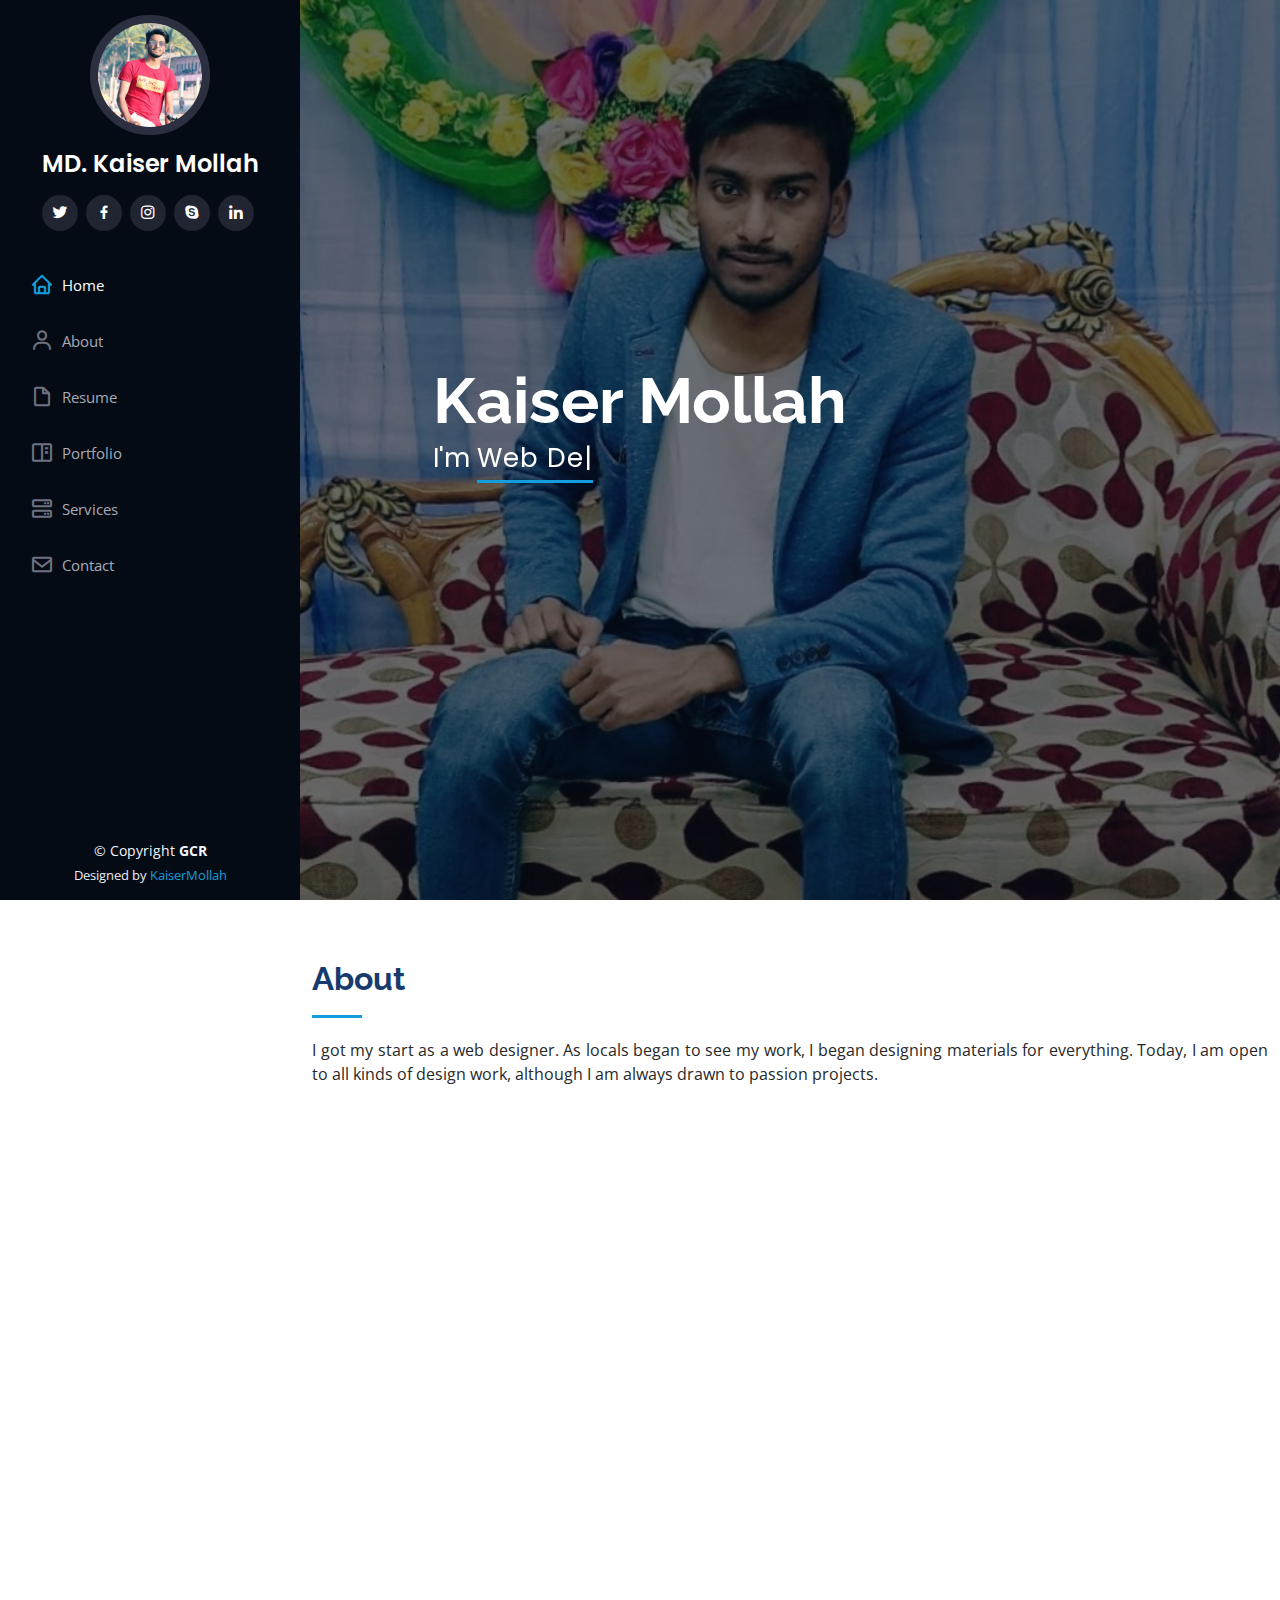
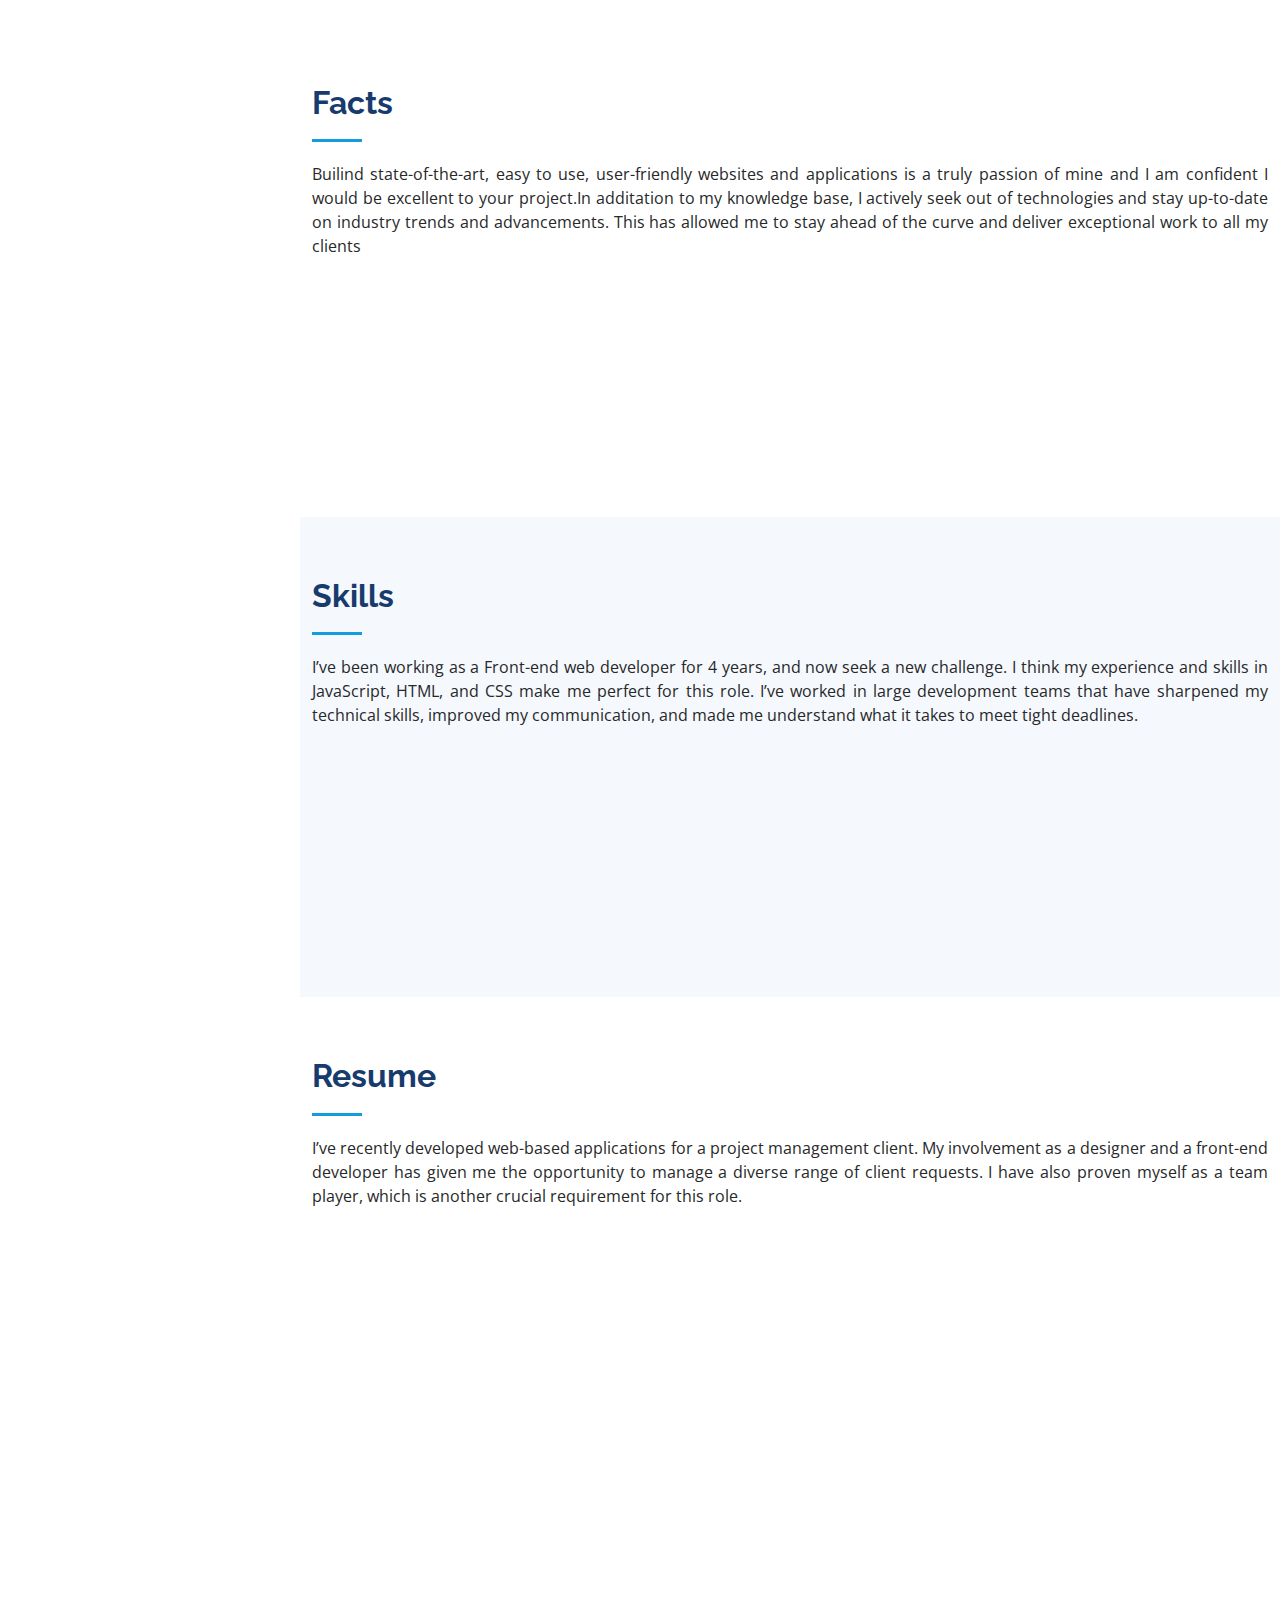
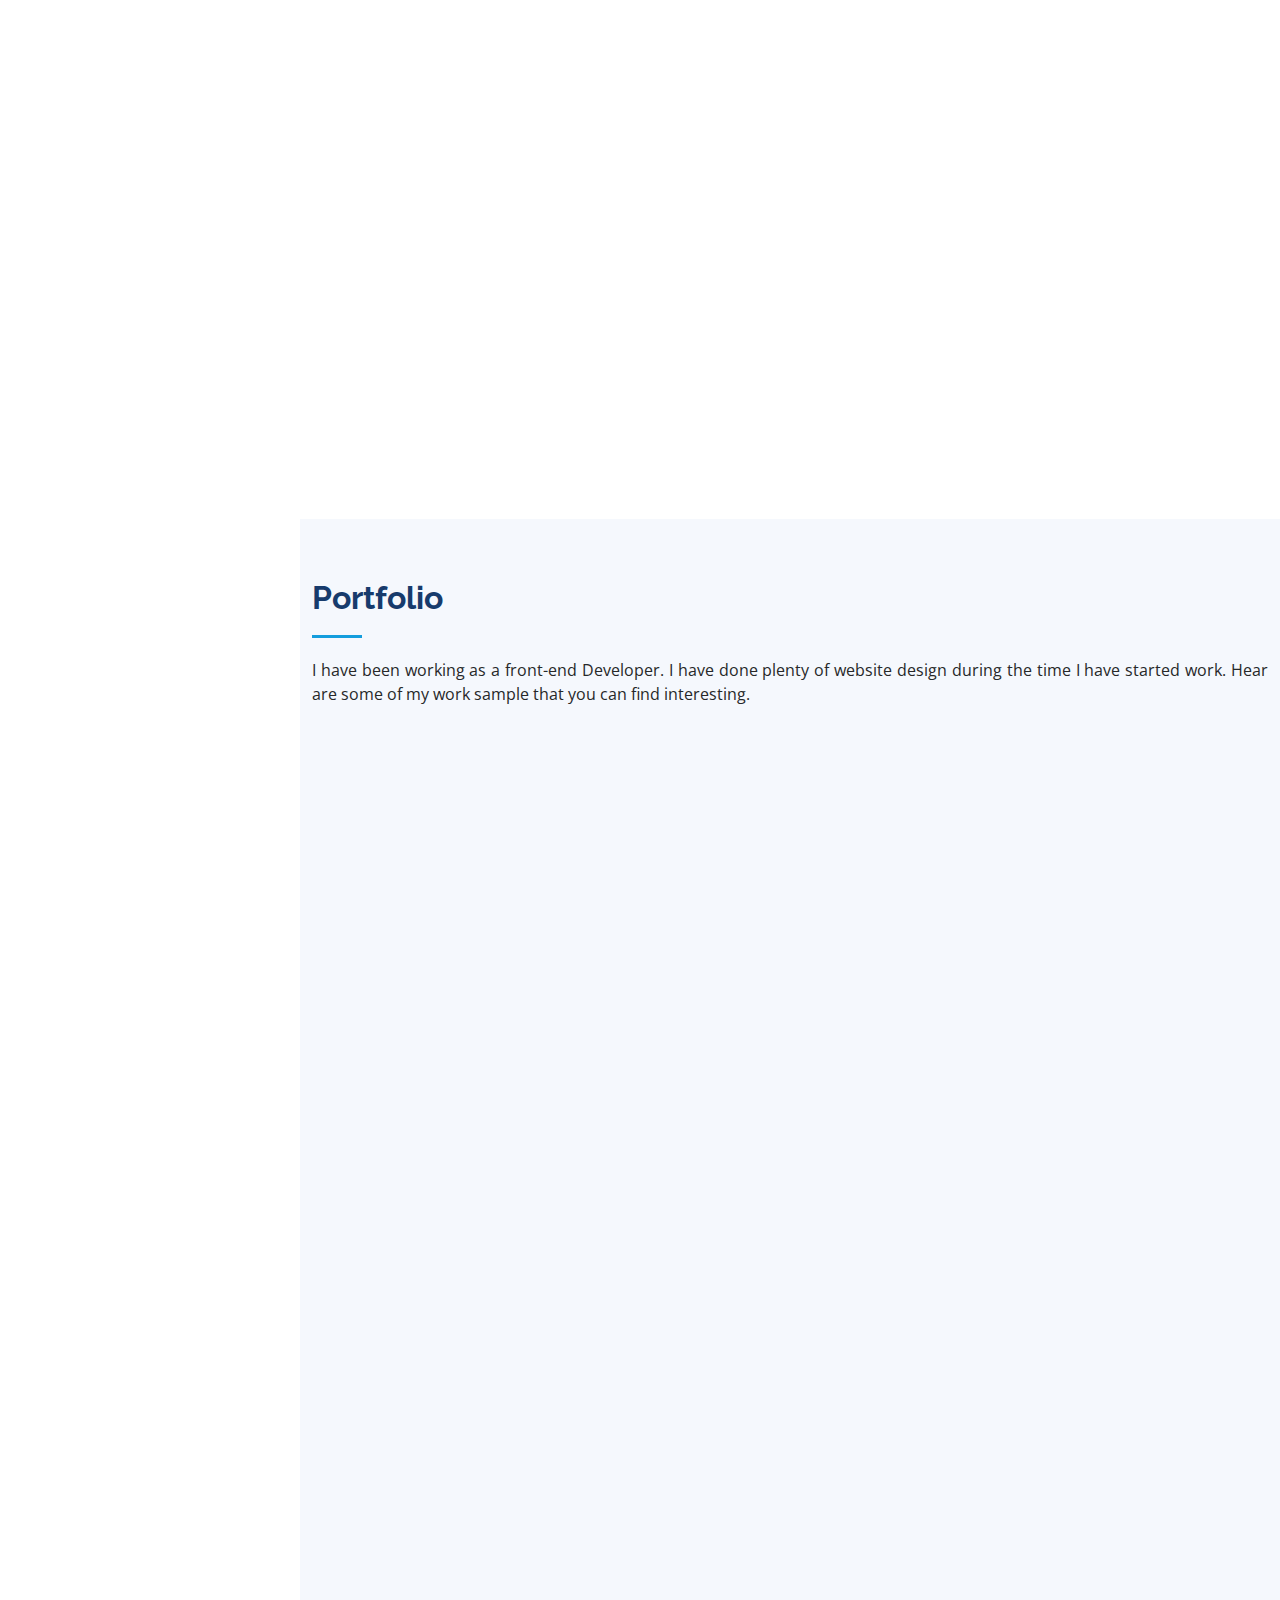
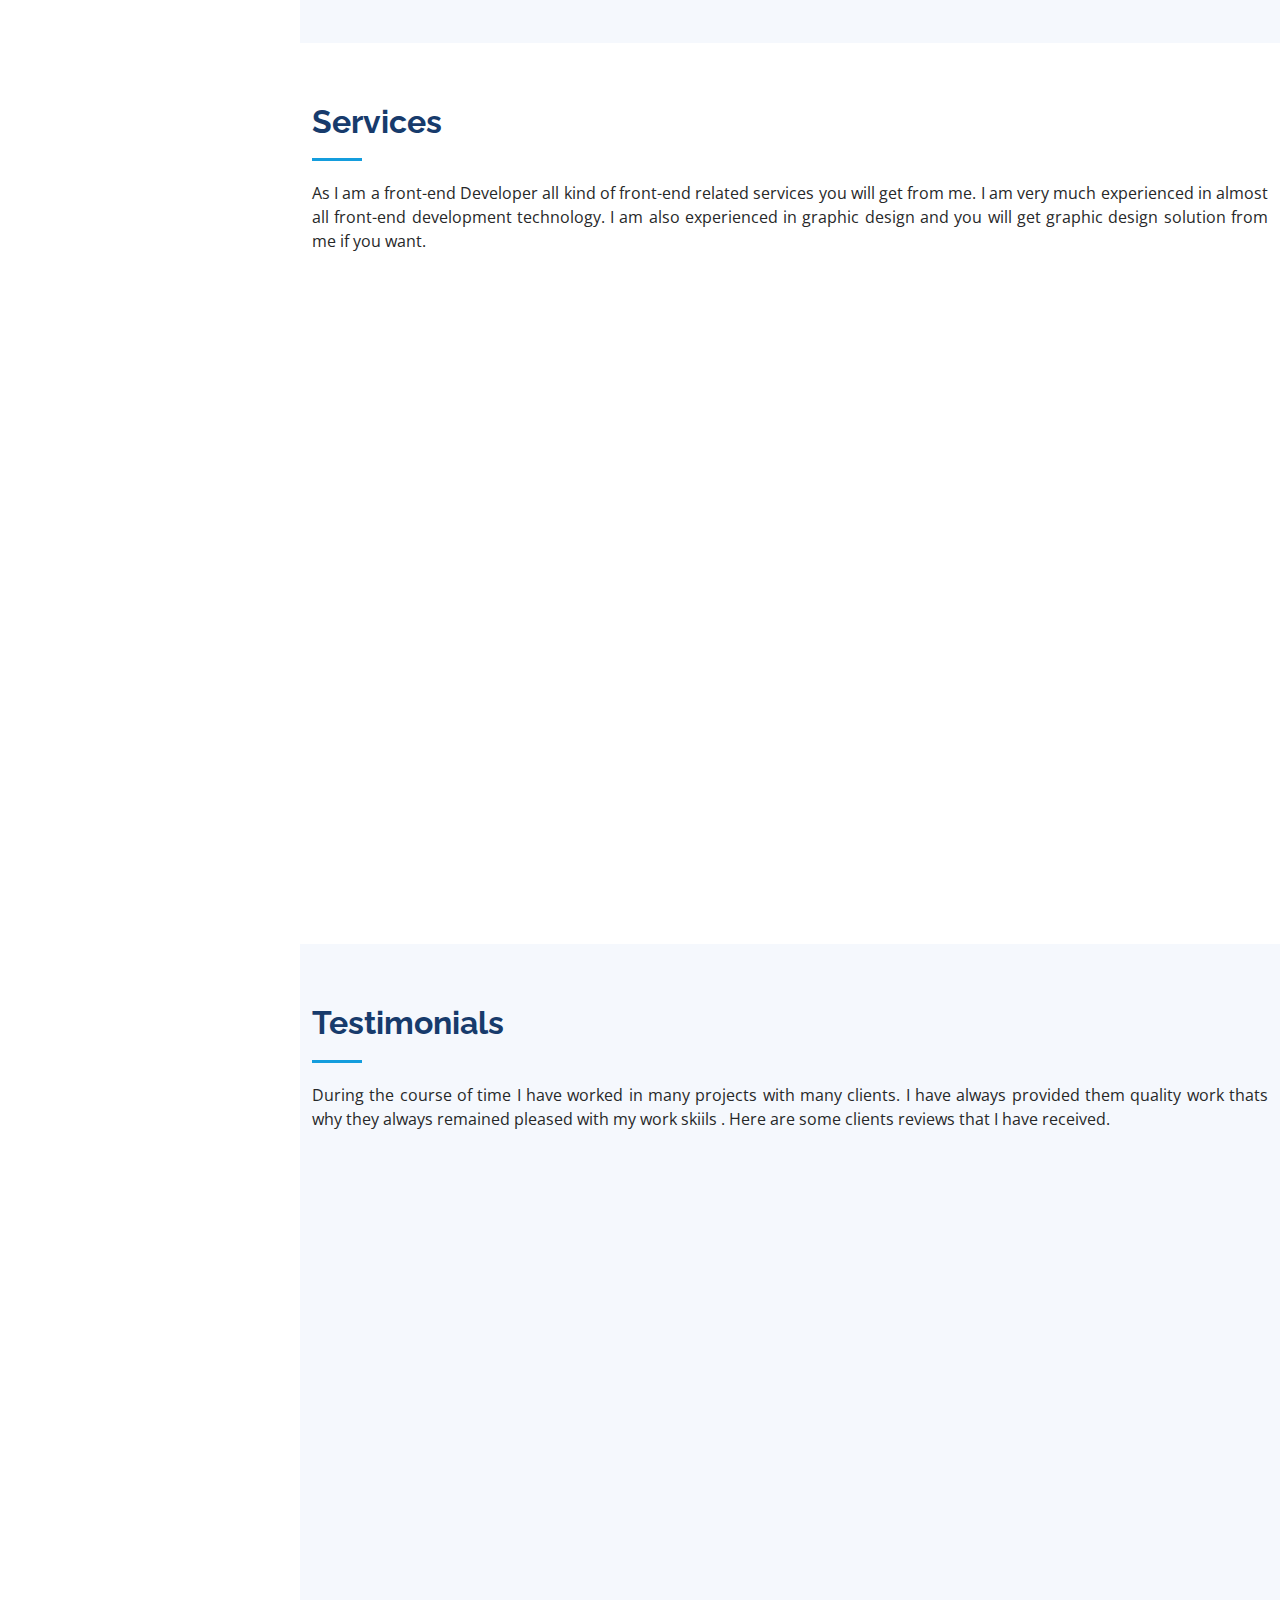
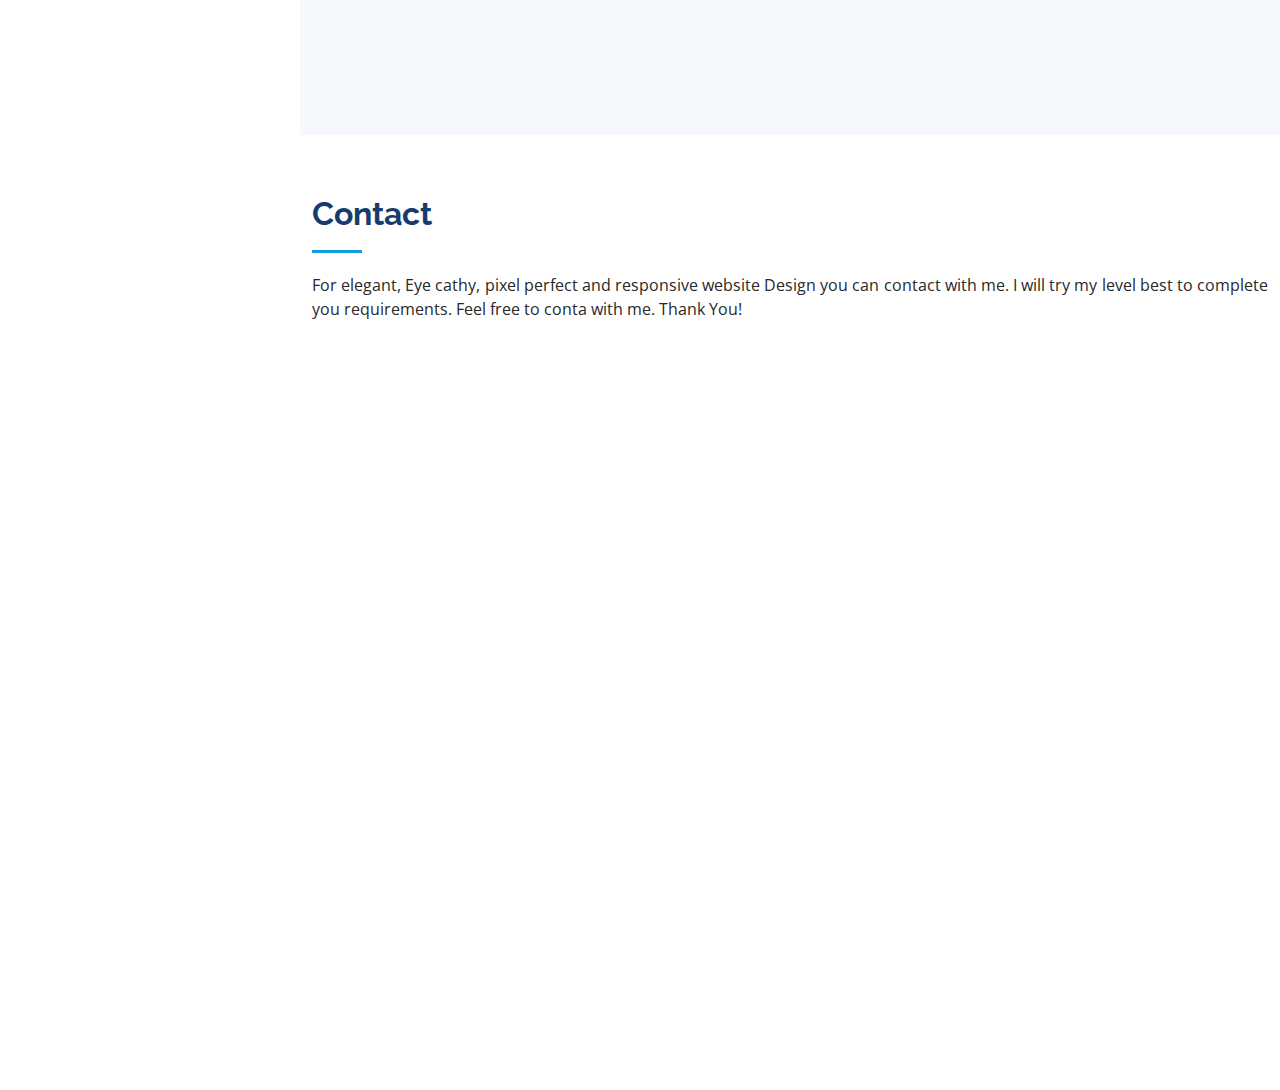
<file: index.html>
<!DOCTYPE html>
<html lang="en">

<head>
  <meta charset="utf-8">
  <meta content="width=device-width, initial-scale=1.0" name="viewport">

  <title>Personal Portfolio</title>
  <meta content="" name="description">
  <meta content="" name="keywords">

  <!-- Favicons -->
  <link href="assets/img/favicon.png" rel="icon">
  <link href="assets/img/apple-touch-icon.png" rel="apple-touch-icon">

  <!-- Google Fonts -->
  <link href="https://fonts.googleapis.com/css?family=Open+Sans:300,300i,400,400i,600,600i,700,700i|Raleway:300,300i,400,400i,500,500i,600,600i,700,700i|Poppins:300,300i,400,400i,500,500i,600,600i,700,700i" rel="stylesheet">

  <!-- Vendor CSS Files -->
  <link href="assets/vendor/aos/aos.css" rel="stylesheet">
  <link href="assets/vendor/bootstrap/css/bootstrap.min.css" rel="stylesheet">
  <link href="assets/vendor/bootstrap-icons/bootstrap-icons.css" rel="stylesheet">
  <link href="assets/vendor/boxicons/css/boxicons.min.css" rel="stylesheet">
  <link href="assets/vendor/glightbox/css/glightbox.min.css" rel="stylesheet">
  <link href="assets/vendor/swiper/swiper-bundle.min.css" rel="stylesheet">

  <!-- Template Main CSS File -->
  <link href="assets/css/style.css" rel="stylesheet">
  <!-- Font Awesome -->
  <link href="assets/css/all.min.css" rel="stylesheet">
  <!-- =======================================================
  * Template Name: kPortfolio - v3.10.0
  * Template URL: https://bootstrapmade.com/iportfolio-bootstrap-portfolio-websites-template/
  * Author: BootstrapMade.com
  * License: https://bootstrapmade.com/license/
  ======================================================== -->
</head>

<body>

  <!-- ======= Mobile nav toggle button ======= -->
  <i class="bi bi-list mobile-nav-toggle d-xl-none"></i>

  <!-- ======= Header ======= -->
  <header id="header">
    <div class="d-flex flex-column">

      <div class="profile">
        <img src="assets/img/profile-img.jpg" alt="" class="img-fluid rounded-circle">
        <h1 class="text-light"><a href="index.html">MD. Kaiser Mollah</a></h1>
        <div class="social-links mt-3 text-center">
          <a href="https://twitter.com/kaisermollah007" class="twitter"><i class="bx bxl-twitter"></i></a>
          <a href="https://www.facebook.com/mollahkaiser" class="facebook"><i class="bx bxl-facebook"></i></a>
          <a href="https://www.instagram.com/md_kaiser_mollah/" class="instagram"><i class="bx bxl-instagram"></i></a>
          <a href="https://join.skype.com/invite/vhTKS9oxamhc" class="google-plus"><i class="bx bxl-skype"></i></a>
          <a href="https://www.linkedin.com/in/kaiser-mollah-3b9471235/" class="linkedin"><i class="bx bxl-linkedin"></i></a>
        </div>
      </div>

      <nav id="navbar" class="nav-menu navbar">
        <ul>
          <li><a href="#hero" class="nav-link scrollto active"><i class="bx bx-home"></i> <span>Home</span></a></li>
          <li><a href="#about" class="nav-link scrollto"><i class="bx bx-user"></i> <span>About</span></a></li>
          <li><a href="#resume" class="nav-link scrollto"><i class="bx bx-file-blank"></i> <span>Resume</span></a></li>
          <li><a href="#portfolio" class="nav-link scrollto"><i class="bx bx-book-content"></i> <span>Portfolio</span></a></li>
          <li><a href="#services" class="nav-link scrollto"><i class="bx bx-server"></i> <span>Services</span></a></li>
          <li><a href="#contact" class="nav-link scrollto"><i class="bx bx-envelope"></i> <span>Contact</span></a></li>
        </ul>
      </nav><!-- .nav-menu -->
    </div>
  </header><!-- End Header -->

  <!-- ======= Hero Section ======= -->
  <section id="hero" class="d-flex flex-column justify-content-center align-items-center">
    <div class="hero-container" data-aos="fade-in">
      <h1>Kaiser Mollah</h1>
      <p>I'm <span class="typed" data-typed-items="Web Designer, Web Developer, Graphic Designer, Freelancer"></span></p>
    </div>
  </section><!-- End Hero -->

  <main id="main">

    <!-- ======= About Section ======= -->
    <section id="about" class="about">
      <div class="container">

        <div class="section-title">
          <h2>About</h2>
          <p>I got my start as a web designer. As locals began to see my work, I began designing materials for everything. Today, I am open to all kinds of design work, although I am always drawn to passion projects.</p>
        </div>

        <div class="row">
          <div class="col-lg-4" data-aos="fade-right">
            <img src="assets/img/profile-img.jpg" class="img-fluid" alt="">
          </div>
          <div class="col-lg-8 pt-4 pt-lg-0 content" data-aos="fade-left">
            <h3>Web Designer &amp; Grapich Designer.</h3>
            <p class="fst-italic">
              I am a Professional Web and Graphic Designer. I have been Working as a Web Designer in Gitanjali Code Rhythm.
            </p>
            <div class="row">
              <div class="col-lg-6">
                <ul>
                  <li><i class="bi bi-chevron-right"></i> <strong>Birthday:</strong> <span>25 October 1995</span></li>
                  <li><i class="bi bi-chevron-right"></i> <strong>Website:</strong> <span>www.mollahkaiser.com</span></li>
                  <li><i class="bi bi-chevron-right"></i> <strong>Phone:</strong> <span>+880 1626276545</span></li>
                  <li><i class="bi bi-chevron-right"></i> <strong>City:</strong> <span>Mirzapur, Tangail.</span></li>
                </ul>
              </div>
              <div class="col-lg-6">
                <ul>
                  <li><i class="bi bi-chevron-right"></i> <strong>Age:</strong> <span>27</span></li>
                  <li><i class="bi bi-chevron-right"></i> <strong>Degree:</strong> <span>BACHELOR'S DEGREE</span></li>
                  <li><i class="bi bi-chevron-right"></i> <strong>Email:</strong> <span>kawsarmollah57@gmail.com</span></li>
                  <li><i class="bi bi-chevron-right"></i> <strong>Freelance:</strong> <span>Available</span></li>
                </ul>
              </div>
            </div>
            <p>
              I’ve recently developed web-based applications for a project management client. My involvement as a designer and a front-end developer has given me the opportunity to manage a diverse range of client requests. I have also proven myself as a team player, which is another crucial requirement for this role.
              My keen interest in programming and design helps me find creative solutions to technical challenges and develop visually appealing websites. My extensive knowledge of technical standards helps me manage projects efficiently.
            </p>
          </div>
        </div>

      </div>
    </section><!-- End About Section -->

    <!-- ======= Facts Section ======= -->
    <section id="facts" class="facts">
      <div class="container">

        <div class="section-title">
          <h2>Facts</h2>
          <p>Builind state-of-the-art, easy to use, user-friendly websites and applications is a truly passion of mine and I am confident I would be excellent to your project.In additation to my knowledge base, I actively seek out of technologies and stay up-to-date on industry trends and advancements. This has allowed me to stay ahead of the curve and deliver exceptional work to all my clients</p>
        </div>

        <div class="row no-gutters">

          <div class="col-lg-3 col-md-6 d-md-flex align-items-md-stretch" data-aos="fade-up">
            <div class="count-box">
              <i class="bi bi-emoji-smile"></i>
              <span data-purecounter-start="0" data-purecounter-end="232" data-purecounter-duration="1" class="purecounter"></span>
              <p><strong>Happy Clients</strong> consequuntur quae</p>
            </div>
          </div>

          <div class="col-lg-3 col-md-6 d-md-flex align-items-md-stretch" data-aos="fade-up" data-aos-delay="100">
            <div class="count-box">
              <i class="bi bi-journal-richtext"></i>
              <span data-purecounter-start="0" data-purecounter-end="521" data-purecounter-duration="1" class="purecounter"></span>
              <p><strong>Projects</strong> adipisci atque cum quia aut</p>
            </div>
          </div>

          <div class="col-lg-3 col-md-6 d-md-flex align-items-md-stretch" data-aos="fade-up" data-aos-delay="200">
            <div class="count-box">
              <i class="bi bi-headset"></i>
              <span data-purecounter-start="0" data-purecounter-end="1453" data-purecounter-duration="1" class="purecounter"></span>
              <p><strong>Hours Of Support</strong> aut commodi quaerat</p>
            </div>
          </div>

          <div class="col-lg-3 col-md-6 d-md-flex align-items-md-stretch" data-aos="fade-up" data-aos-delay="300">
            <div class="count-box">
              <i class="bi bi-people"></i>
              <span data-purecounter-start="0" data-purecounter-end="32" data-purecounter-duration="1" class="purecounter"></span>
              <p><strong>Hard Workers</strong> rerum asperiores dolor</p>
            </div>
          </div>

        </div>

      </div>
    </section><!-- End Facts Section -->

    <!-- ======= Skills Section ======= -->
    <section id="skills" class="skills section-bg">
      <div class="container">

        <div class="section-title">
          <h2>Skills</h2>
          <p>I’ve been working as a Front-end web developer for 4 years, and now seek a new challenge. I think my experience and skills in JavaScript, HTML, and CSS make me perfect for this role. I’ve worked in large development teams that have sharpened my technical skills, improved my communication, and made me understand what it takes to meet tight deadlines.</p>
        </div>

        <div class="row skills-content">

          <div class="col-lg-6" data-aos="fade-up">

            <div class="progress">
              <span class="skill">HTML <i class="val">100%</i></span>
              <div class="progress-bar-wrap">
                <div class="progress-bar" role="progressbar" aria-valuenow="100" aria-valuemin="0" aria-valuemax="100"></div>
              </div>
            </div>

            <div class="progress">
              <span class="skill">CSS <i class="val">90%</i></span>
              <div class="progress-bar-wrap">
                <div class="progress-bar" role="progressbar" aria-valuenow="90" aria-valuemin="0" aria-valuemax="100"></div>
              </div>
            </div>

            <div class="progress">
              <span class="skill">JavaScript <i class="val">75%</i></span>
              <div class="progress-bar-wrap">
                <div class="progress-bar" role="progressbar" aria-valuenow="75" aria-valuemin="0" aria-valuemax="100"></div>
              </div>
            </div>

          </div>

          <div class="col-lg-6" data-aos="fade-up" data-aos-delay="100">

            <div class="progress">
              <span class="skill">PHP <i class="val">80%</i></span>
              <div class="progress-bar-wrap">
                <div class="progress-bar" role="progressbar" aria-valuenow="80" aria-valuemin="0" aria-valuemax="100"></div>
              </div>
            </div>

            <div class="progress">
              <span class="skill">WordPress/CMS <i class="val">90%</i></span>
              <div class="progress-bar-wrap">
                <div class="progress-bar" role="progressbar" aria-valuenow="90" aria-valuemin="0" aria-valuemax="100"></div>
              </div>
            </div>

            <div class="progress">
              <span class="skill">Photoshop <i class="val">55%</i></span>
              <div class="progress-bar-wrap">
                <div class="progress-bar" role="progressbar" aria-valuenow="55" aria-valuemin="0" aria-valuemax="100"></div>
              </div>
            </div>

          </div>

        </div>

      </div>
    </section><!-- End Skills Section -->

    <!-- ======= Resume Section ======= -->
    <section id="resume" class="resume">
      <div class="container">

        <div class="section-title">
          <h2>Resume</h2>
          <p>I’ve recently developed web-based applications for a project management client. My involvement as a designer and a front-end developer has given me the opportunity to manage a diverse range of client requests. I have also proven myself as a team player, which is another crucial requirement for this role.</p>
        </div>

        <div class="row">
          <div class="col-lg-6" data-aos="fade-up">
            <h3 class="resume-title">Sumary</h3>
            <div class="resume-item pb-0">
              <h4>Kaiser Mollah</h4>
              <p><em>Innovative and deadline-driven Graphic Designer with 4+ years of experience designing and developing user-centered digital/print marketing material from initial concept to final, polished deliverable.</em></p>
              <ul>
                <li>Mirzapur, Tangail</li>
                <li>+880 1626276545</li>
                <li>kawsarmollah57@gmail.com</li>
              </ul>
            </div>

            <h3 class="resume-title">Education</h3>
            <div class="resume-item">
              <h4>Bachelor of Arts &amp; Political Science</h4>
              <h5>2015 - 2016</h5>
              <p><em>GOVT. SAADAT COLLEGE - Korotiya, Tangail.</em></p>
              <p>I was a active student and took interest in sports, event, curricullam activites during the period of the time.</p>
            </div>
            <div class="resume-item">
              <h4>Higher Secondary Certificate &amp; Humanities</h4>
              <h5>2013 - 2014</h5>
              <p><em>NOTUN KOHELA COLLEGE - Mirzapur, Tangail.</em></p>
              <p>I was a active student and took interest in sports, event, curricullam activites during the period of the time.</p>
            </div>
          </div>
          <div class="col-lg-6" data-aos="fade-up" data-aos-delay="100">
            <h3 class="resume-title">Professional Experience</h3>
            <div class="resume-item">
              <h4>Web design specialist</h4>
              <h5>2022 - Present</h5>
              <p><em>Gitanjali Code Rhythm, Tangail. </em></p>
              <ul>
                <li>Lead in the design, development, and implementation of the graphic, layout, and production communication materials</li>
                <li>Delegate tasks to the 7 members of the design team and provide counsel on all aspects of the project. </li>
                <li>Supervise the assessment of all graphic materials in order to ensure quality and accuracy of the design</li>
                <li>Oversee the efficient use of production project.</li>
              </ul>
            </div>
            <div class="resume-item">
              <h4>Graphic design specialist</h4>
              <h5>2018 - 2020</h5>
              <p><em>Udoy Technical Training Institute, Mirzapur.</em></p>
              <ul>
                <li>Developed numerous marketing programs (logos, brochures,infographics, presentations, and advertisements).</li>
                <li>Managed up to 5 projects or tasks at a given time while under pressure</li>
                <li>Recommended and consulted with clients on the most appropriate graphic design</li>
                <li>Created 4+ design presentations and proposals a month for clients and account managers</li>
              </ul>
            </div>
          </div>
        </div>

      </div>
    </section><!-- End Resume Section -->

    <!-- ======= Portfolio Section ======= -->
    <section id="portfolio" class="portfolio section-bg">
      <div class="container">

        <div class="section-title">
          <h2>Portfolio</h2>
          <p>I have been working as a front-end Developer. I have done plenty of website design during the time I have started work. Hear are some of my work sample that you can find interesting.</p>
        </div>

        <div class="row" data-aos="fade-up">
          <div class="col-lg-12 d-flex justify-content-center">
            <ul id="portfolio-flters">
              <li data-filter="*" class="filter-active">All</li>
              <li data-filter=".filter-app">App</li>
              <li data-filter=".filter-card">Card</li>
              <li data-filter=".filter-web">Web</li>
            </ul>
          </div>
        </div>

        <div class="row portfolio-container" data-aos="fade-up" data-aos-delay="100">

          <div class="col-lg-4 col-md-6 portfolio-item filter-app">
            <div class="portfolio-wrap">
              <img src="assets/img/portfolio/portfolio-1.jpg" class="img-fluid" alt="">
              <div class="portfolio-links">
                <a href="assets/img/portfolio/portfolio-1.jpg" data-gallery="portfolioGallery" class="portfolio-lightbox" title="App 1"><i class="bx bx-plus"></i></a>
                <a href="http://gcrbd.com/kaiser/watch_template" title="More Details"><i class="bx bx-link"></i></a>
              </div>
            </div>
          </div>

          <div class="col-lg-4 col-md-6 portfolio-item filter-web">
            <div class="portfolio-wrap">
              <img src="assets/img/portfolio/portfolio-2.jpg" class="img-fluid" alt="">
              <div class="portfolio-links">
                <a href="assets/img/portfolio/portfolio-2.jpg" data-gallery="portfolioGallery" class="portfolio-lightbox" title="Web 3"><i class="bx bx-plus"></i></a>
                <a href="http://gcrbd.com/kaiser/personal_portfolio" title="More Details"><i class="bx bx-link"></i></a>
              </div>
            </div>
          </div>

          <div class="col-lg-4 col-md-6 portfolio-item filter-app">
            <div class="portfolio-wrap">
              <img src="assets/img/portfolio/portfolio-3.jpg" class="img-fluid" alt="">
              <div class="portfolio-links">
                <a href="assets/img/portfolio/portfolio-3.jpg" data-gallery="portfolioGallery" class="portfolio-lightbox" title="App 2"><i class="bx bx-plus"></i></a>
                <a href="http://gcrbd.com/kaiser/wedding_template" title="More Details"><i class="bx bx-link"></i></a>
              </div>
            </div>
          </div>

          <div class="col-lg-4 col-md-6 portfolio-item filter-card">
            <div class="portfolio-wrap">
              <img src="assets/img/portfolio/portfolio-4.jpg" class="img-fluid" alt="">
              <div class="portfolio-links">
                <a href="assets/img/portfolio/portfolio-4.jpg" data-gallery="portfolioGallery" class="portfolio-lightbox" title="Card 2"><i class="bx bx-plus"></i></a>
                <a href="http://gcrbd.com/kaiser/computer_template" title="More Details"><i class="bx bx-link"></i></a>
              </div>
            </div>
          </div>

          <div class="col-lg-4 col-md-6 portfolio-item filter-web">
            <div class="portfolio-wrap">
              <img src="assets/img/portfolio/portfolio-5.jpg" class="img-fluid" alt="">
              <div class="portfolio-links">
                <a href="assets/img/portfolio/portfolio-5.jpg" data-gallery="portfolioGallery" class="portfolio-lightbox" title="Web 2"><i class="bx bx-plus"></i></a>
                <a href="http://yaknia.com" title="More Details"><i class="bx bx-link"></i></a>
              </div>
            </div>
          </div>

          <div class="col-lg-4 col-md-6 portfolio-item filter-app">
            <div class="portfolio-wrap">
              <img src="assets/img/portfolio/portfolio-6.jpg" class="img-fluid" alt="">
              <div class="portfolio-links">
                <a href="assets/img/portfolio/portfolio-6.jpg" data-gallery="portfolioGallery" class="portfolio-lightbox" title="App 3"><i class="bx bx-plus"></i></a>
                <a href="http://gcrbd.com/kaiser/gym_template" title="More Details"><i class="bx bx-link"></i></a>
              </div>
            </div>
          </div>

          <div class="col-lg-4 col-md-6 portfolio-item filter-card">
            <div class="portfolio-wrap">
              <img src="assets/img/portfolio/portfolio-7.jpg" class="img-fluid" alt="">
              <div class="portfolio-links">
                <a href="assets/img/portfolio/portfolio-7.jpg" data-gallery="portfolioGallery" class="portfolio-lightbox" title="Card 1"><i class="bx bx-plus"></i></a>
                <a href="http://gcrbd.com/kaiser/firming_template" title="More Details"><i class="bx bx-link"></i></a>
              </div>
            </div>
          </div>

          <div class="col-lg-4 col-md-6 portfolio-item filter-card">
            <div class="portfolio-wrap">
              <img src="assets/img/portfolio/portfolio-8.jpg" class="img-fluid" alt="">
              <div class="portfolio-links">
                <a href="assets/img/portfolio/portfolio-8.jpg" data-gallery="portfolioGallery" class="portfolio-lightbox" title="Card 3"><i class="bx bx-plus"></i></a>
                <a href="http://gcrbd.com/kaiser/firming_template" title="More Details"><i class="bx bx-link"></i></a>
              </div>
            </div>
          </div>

          <div class="col-lg-4 col-md-6 portfolio-item filter-web">
            <div class="portfolio-wrap">
              <img src="assets/img/portfolio/portfolio-9.jpg" class="img-fluid" alt="">
              <div class="portfolio-links">
                <a href="assets/img/portfolio/portfolio-9.jpg" data-gallery="portfolioGallery" class="portfolio-lightbox" title="Web 3"><i class="bx bx-plus"></i></a>
                <a href="http://gcrbd.com" title="More Details"><i class="bx bx-link"></i></a>
              </div>
            </div>
          </div>

        </div>

      </div>
    </section><!-- End Portfolio Section -->

    <!-- ======= Services Section ======= -->
    <section id="services" class="services">
      <div class="container">

        <div class="section-title">
          <h2>Services</h2>
          <p>As I am a front-end Developer all kind of front-end related services you will get from me. I am very much experienced in almost all front-end development technology. I am also experienced in graphic design and you will get graphic design solution from me if you want.</p>
        </div>

        <div class="row">
          <div class="col-lg-4 col-md-6 icon-box" data-aos="fade-up">
            <div class="icon"><i class="bi bi-filetype-html"></i></div>
            <h4 class="title"><a href="">HTML</a></h4>
            <p class="description">HTMl can be called skeleton of a website. I have been using html for almost 5 years. So I can assure that I can solve any kind of problem in Html due to my experience in this field.</p>
          </div>
          <div class="col-lg-4 col-md-6 icon-box" data-aos="fade-up" data-aos-delay="100">
            <div class="icon"><i class="bi bi-filetype-css"></i></div>
            <h4 class="title"><a href="">CSS</a></h4>
            <p class="description">Css is an important aspect while creating a website, because it shapes the html code. You will get every css related service.</p>
          </div>
          <div class="col-lg-4 col-md-6 icon-box" data-aos="fade-up" data-aos-delay="300">
            <div class="icon"><i class="bi bi-bootstrap"></i></div>
            <h4 class="title"><a href="">BOOTSTRAP</a></h4>
            <p class="description">Bootstrap is the most popular css framework for developing responsive and mobile-first websites. Bootstrap is one of my favourite framework. You will get services with bootstrap from me .</p>
          </div>
          <div class="col-lg-4 col-md-6 icon-box" data-aos="fade-up" data-aos-delay="200">
            <div class="icon"><i class="bi bi-filetype-js"></i></div>
            <h4 class="title"><a href="">JAVASCRIPT</a></h4>
            <p class="description">Javascript adds life to the website design. In aspects to make a super responsive website with animation or another live like things we always use javascript. I have 5+ year experience in javascript. You can contact me if any javascript solution is needed.</p>
          </div>
          <div class="col-lg-4 col-md-6 icon-box" data-aos="fade-up" data-aos-delay="400">
            <div class="icon"><i class="bi bi-bar-chart-steps"></i></div>
            <h4 class="title"><a href="">Flutter</a></h4>
            <p class="description">I have been also working with flutter for 3 years. I use flutter for making mobile app. Coding in flutter works in both android and ios for this reason I preffer flutter of app development. If you require any app development service you can contact me.</p>
          </div>
          <div class="col-lg-4 col-md-6 icon-box" data-aos="fade-up" data-aos-delay="500">
            <div class="icon"><i class="bi bi-palette-fill"></i></div>
            <h4 class="title"><a href="">Graphic</a></h4>
            <p class="description">As I am front-end developer I have to also work in graphic design sometime. Thats why I have 5 years experince in Graphic design. I am experienced in the tools which are used in graphic design ex: Adobe Photoshop,Adobe Illustrator, Adobe Indesign, Figma, Blender 3D. You can contact me for any kind of Graphic desing solution. </p>
          </div>
        </div>

      </div>
    </section><!-- End Services Section -->

    <!-- ======= Testimonials Section ======= -->
    <section id="testimonials" class="testimonials section-bg">
      <div class="container">

        <div class="section-title">
          <h2>Testimonials</h2>
          <p>During the course of time I have worked in many projects with many clients. I have always provided them quality work thats why they always remained pleased with my work skiils . Here are some clients reviews that I have received. </p>
        </div>

        <div class="testimonials-slider swiper" data-aos="fade-up" data-aos-delay="100">
          <div class="swiper-wrapper">

            <div class="swiper-slide">
              <div class="testimonial-item" data-aos="fade-up">
                <p>
                  <i class="bx bxs-quote-alt-left quote-icon-left"></i>
                  Kaiser have been working with me. He has been an outstandig front-end developer. His sense of web design impressed from the first day he had joined the company. You can definitely work with him. Best Wishes to Mr Kaiser.
                  <i class="bx bxs-quote-alt-right quote-icon-right"></i>
                </p>
                <img src="assets/img/testimonials/testimonials-1.jpg" class="testimonial-img" alt="">
                <h3>Nikunja Behari Goswami</h3>
                <h4>Ceo &amp; Founder of GCR</h4>
              </div>
            </div><!-- End testimonial item -->

            <div class="swiper-slide">
              <div class="testimonial-item" data-aos="fade-up" data-aos-delay="100">
                <p>
                  <i class="bx bxs-quote-alt-left quote-icon-left"></i>
                  What to say about Kaiser! I can only say that if you want quality work with tight deadline, kaiser is the person you are looking for. He is very much dedicated to his work and always keep giving quality work. 
                  <i class="bx bxs-quote-alt-right quote-icon-right"></i>
                </p>
                <img src="assets/img/testimonials/testimonials-2.jpg" class="testimonial-img" alt="">
                <h3>Eric White</h3>
                <h4>Ceo &amp; Founder of Atlanta Got Junk!</h4>
              </div>
            </div><!-- End testimonial item -->

            <div class="swiper-slide">
              <div class="testimonial-item" data-aos="fade-up" data-aos-delay="200">
                <p>
                  <i class="bx bxs-quote-alt-left quote-icon-left"></i>
                  Kaiser have worked in two of my projects. I am very much pleased by his quality work. He is very specific and really knows what it takes to make a beautiful front end design. He has great communication skills. I think you will not be disappointed working with him.
                  <i class="bx bxs-quote-alt-right quote-icon-right"></i>
                </p>
                <img src="assets/img/testimonials/testimonials-3.jpg" class="testimonial-img" alt="">
                <h3>Peter Van</h3>
                <h4>Ceo of Multinational Company</h4>
              </div>
            </div><!-- End testimonial item -->

            <div class="swiper-slide">
              <div class="testimonial-item" data-aos="fade-up" data-aos-delay="300">
                <p>
                  <i class="bx bxs-quote-alt-left quote-icon-left"></i>
                  Kaiser is a person who keeps me astonished with his work. His communication skills helped me a lot to explain my requirements to him. That is why it was very much easier to meet my expectations. So I preffer him storngly if you want some beautiful and resposive web design.
                  <i class="bx bxs-quote-alt-right quote-icon-right"></i>
                </p>
                <img src="assets/img/testimonials/testimonials-4.jpg" class="testimonial-img" alt="">
                <h3>Mark Stoner</h3>
                <h4>Ceo of Multinational Company</h4>
              </div>
            </div><!-- End testimonial item -->

            <!-- <div class="swiper-slide">
              <div class="testimonial-item" data-aos="fade-up" data-aos-delay="400">
                <p>
                  <i class="bx bxs-quote-alt-left quote-icon-left"></i>
                  Quis quorum aliqua sint quem legam fore sunt eram irure aliqua veniam tempor noster veniam enim culpa labore duis sunt culpa nulla illum cillum fugiat legam esse veniam culpa fore nisi cillum quid.
                  <i class="bx bxs-quote-alt-right quote-icon-right"></i>
                </p>
                <img src="assets/img/testimonials/testimonials-5.jpg" class="testimonial-img" alt="">
                <h3>John Larson</h3>
                <h4>Entrepreneur</h4>
              </div>
            </div> --><!-- End testimonial item -->

          </div>
          <div class="swiper-pagination"></div>
        </div>

      </div>
    </section><!-- End Testimonials Section -->

    <!-- ======= Contact Section ======= -->
    <section id="contact" class="contact">
      <div class="container">

        <div class="section-title">
          <h2>Contact</h2>
          <p>For elegant, Eye cathy, pixel perfect and responsive website Design you can contact with me. I will try my level best to complete you requirements. Feel free to conta with me. Thank You!</p>
        </div>

        <div class="row" data-aos="fade-in">

          <div class="col-lg-5 d-flex align-items-stretch">
            <div class="info">
              <div class="address">
                <i class="bi bi-geo-alt"></i>
                <h4>Location:</h4>
                <p>Shabaliya, Tangail.</p>
              </div>

              <div class="email">
                <i class="bi bi-envelope"></i>
                <h4>Email:</h4>
                <p>kawsarmollah57@gmail.com</p>
              </div>

              <div class="phone">
                <i class="bi bi-phone"></i>
                <h4>Call:</h4>
                <p>+880 1626276545</p>
              </div>

              <iframe src="https://maps.google.com/maps?q=dg%20lab,%20shabaliya,%20tangail,%20bangladesh.&t=&z=13&ie=UTF8&iwloc=&output=embed" frameborder="0" style="border:0; width: 100%; height: 290px;" allowfullscreen></iframe>
            </div>

          </div>

          <div class="col-lg-7 mt-5 mt-lg-0 d-flex align-items-stretch">
            <form action="forms/contact.php" method="post" role="form" class="php-email-form">
              <div class="row">
                <div class="form-group col-md-6">
                  <label for="name">Your Name</label>
                  <input type="text" name="name" class="form-control" id="name" required>
                </div>
                <div class="form-group col-md-6">
                  <label for="name">Your Email</label>
                  <input type="email" class="form-control" name="email" id="email" required>
                </div>
              </div>
              <div class="form-group">
                <label for="name">Subject</label>
                <input type="text" class="form-control" name="subject" id="subject" required>
              </div>
              <div class="form-group">
                <label for="name">Message</label>
                <textarea class="form-control" name="message" rows="10" required></textarea>
              </div>
              <div class="my-3">
                <div class="loading">Loading</div>
                <div class="error-message"></div>
                <div class="sent-message">Your message has been sent. Thank you!</div>
              </div>
              <div class="text-center"><button type="submit">Send Message</button></div>
            </form>
          </div>

        </div>

      </div>
    </section><!-- End Contact Section -->

  </main><!-- End #main -->

  <!-- ======= Footer ======= -->
  <footer id="footer">
    <div class="container">
      <div class="copyright">
        &copy; Copyright <strong><span>GCR</span></strong>
      </div>
      <div class="credits">
        <!-- All the links in the footer should remain intact. -->
        <!-- You can delete the links only if you purchased the pro version. -->
        <!-- Licensing information: https://bootstrapmade.com/license/ -->
        <!-- Purchase the pro version with working PHP/AJAX contact form: https://bootstrapmade.com/iportfolio-bootstrap-portfolio-websites-template/ -->
        Designed by <a href="https://bootstrapmade.com/">KaiserMollah</a>
      </div>
    </div>
  </footer><!-- End  Footer -->

  <a href="#" class="back-to-top d-flex align-items-center justify-content-center"><i class="bi bi-arrow-up-short"></i></a>

  <!-- Vendor JS Files -->
  <script src="assets/vendor/purecounter/purecounter_vanilla.js"></script>
  <script src="assets/vendor/aos/aos.js"></script>
  <script src="assets/vendor/bootstrap/js/bootstrap.bundle.min.js"></script>
  <script src="assets/vendor/glightbox/js/glightbox.min.js"></script>
  <script src="assets/vendor/isotope-layout/isotope.pkgd.min.js"></script>
  <script src="assets/vendor/swiper/swiper-bundle.min.js"></script>
  <script src="assets/vendor/typed.js/typed.min.js"></script>
  <script src="assets/vendor/waypoints/noframework.waypoints.js"></script>
  <script src="assets/vendor/php-email-form/validate.js"></script>

  <!-- Template Main JS File -->
  <script src="assets/js/main.js"></script>
  <!-- font awesome -->
  <script src="assets/js/all.min.js"></script>

</body>

</html>
</file>
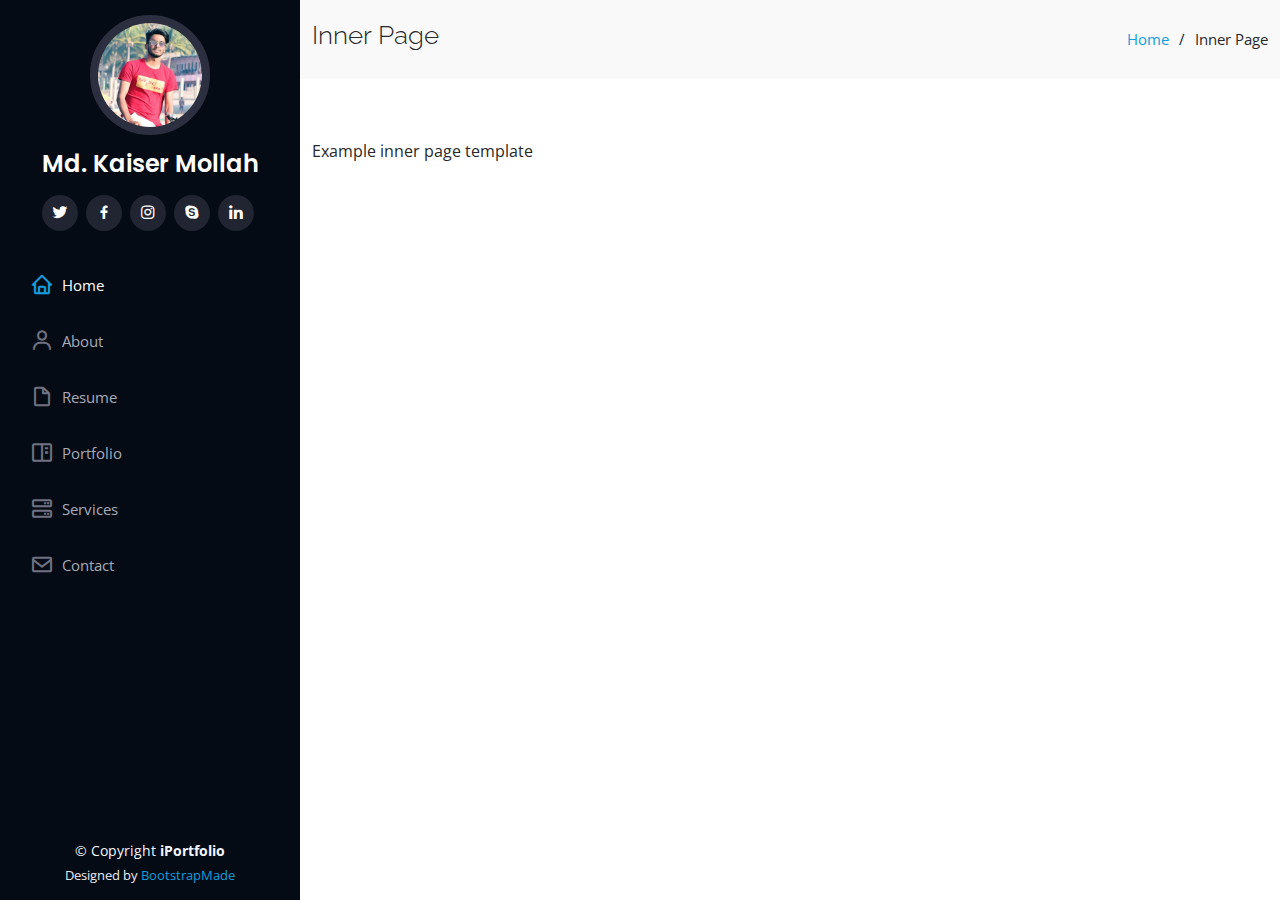
<file: inner-page.html>
<!DOCTYPE html>
<html lang="en">

<head>
  <meta charset="utf-8">
  <meta content="width=device-width, initial-scale=1.0" name="viewport">

  <title>Personal Portfolio</title>
  <meta content="" name="description">
  <meta content="" name="keywords">

  <!-- Favicons -->
  <link href="assets/img/favicon.png" rel="icon">
  <link href="assets/img/apple-touch-icon.png" rel="apple-touch-icon">

  <!-- Google Fonts -->
  <link href="https://fonts.googleapis.com/css?family=Open+Sans:300,300i,400,400i,600,600i,700,700i|Raleway:300,300i,400,400i,500,500i,600,600i,700,700i|Poppins:300,300i,400,400i,500,500i,600,600i,700,700i" rel="stylesheet">

  <!-- Vendor CSS Files -->
  <link href="assets/vendor/aos/aos.css" rel="stylesheet">
  <link href="assets/vendor/bootstrap/css/bootstrap.min.css" rel="stylesheet">
  <link href="assets/vendor/bootstrap-icons/bootstrap-icons.css" rel="stylesheet">
  <link href="assets/vendor/boxicons/css/boxicons.min.css" rel="stylesheet">
  <link href="assets/vendor/glightbox/css/glightbox.min.css" rel="stylesheet">
  <link href="assets/vendor/swiper/swiper-bundle.min.css" rel="stylesheet">

  <!-- Template Main CSS File -->
  <link href="assets/css/style.css" rel="stylesheet">

  <!-- =======================================================
  * Template Name: iPortfolio - v3.10.0
  * Template URL: https://bootstrapmade.com/iportfolio-bootstrap-portfolio-websites-template/
  * Author: BootstrapMade.com
  * License: https://bootstrapmade.com/license/
  ======================================================== -->
</head>

<body>

  <!-- ======= Mobile nav toggle button ======= -->
  <i class="bi bi-list mobile-nav-toggle d-xl-none"></i>

  <!-- ======= Header ======= -->
  <header id="header">
    <div class="d-flex flex-column">

      <div class="profile">
        <img src="assets/img/profile-img.jpg" alt="" class="img-fluid rounded-circle">
        <h1 class="text-light"><a href="index.html">Md. Kaiser Mollah</a></h1>
        <div class="social-links mt-3 text-center">
          <a href="#" class="twitter"><i class="bx bxl-twitter"></i></a>
          <a href="#" class="facebook"><i class="bx bxl-facebook"></i></a>
          <a href="#" class="instagram"><i class="bx bxl-instagram"></i></a>
          <a href="#" class="google-plus"><i class="bx bxl-skype"></i></a>
          <a href="#" class="linkedin"><i class="bx bxl-linkedin"></i></a>
        </div>
      </div>

      <nav id="navbar" class="nav-menu navbar">
        <ul>
          <li><a href="#hero" class="nav-link scrollto active"><i class="bx bx-home"></i> <span>Home</span></a></li>
          <li><a href="#about" class="nav-link scrollto"><i class="bx bx-user"></i> <span>About</span></a></li>
          <li><a href="#resume" class="nav-link scrollto"><i class="bx bx-file-blank"></i> <span>Resume</span></a></li>
          <li><a href="#portfolio" class="nav-link scrollto"><i class="bx bx-book-content"></i> <span>Portfolio</span></a></li>
          <li><a href="#services" class="nav-link scrollto"><i class="bx bx-server"></i> <span>Services</span></a></li>
          <li><a href="#contact" class="nav-link scrollto"><i class="bx bx-envelope"></i> <span>Contact</span></a></li>
        </ul>
      </nav><!-- .nav-menu -->
    </div>
  </header><!-- End Header -->

  <main id="main">

    <!-- ======= Breadcrumbs ======= -->
    <section class="breadcrumbs">
      <div class="container">

        <div class="d-flex justify-content-between align-items-center">
          <h2>Inner Page</h2>
          <ol>
            <li><a href="index.html">Home</a></li>
            <li>Inner Page</li>
          </ol>
        </div>

      </div>
    </section><!-- End Breadcrumbs -->

    <section class="inner-page">
      <div class="container">
        <p>
          Example inner page template
        </p>
      </div>
    </section>

  </main><!-- End #main -->

  <!-- ======= Footer ======= -->
  <footer id="footer">
    <div class="container">
      <div class="copyright">
        &copy; Copyright <strong><span>iPortfolio</span></strong>
      </div>
      <div class="credits">
        <!-- All the links in the footer should remain intact. -->
        <!-- You can delete the links only if you purchased the pro version. -->
        <!-- Licensing information: https://bootstrapmade.com/license/ -->
        <!-- Purchase the pro version with working PHP/AJAX contact form: https://bootstrapmade.com/iportfolio-bootstrap-portfolio-websites-template/ -->
        Designed by <a href="https://bootstrapmade.com/">BootstrapMade</a>
      </div>
    </div>
  </footer><!-- End  Footer -->

  <a href="#" class="back-to-top d-flex align-items-center justify-content-center"><i class="bi bi-arrow-up-short"></i></a>

  <!-- Vendor JS Files -->
  <script src="assets/vendor/purecounter/purecounter_vanilla.js"></script>
  <script src="assets/vendor/aos/aos.js"></script>
  <script src="assets/vendor/bootstrap/js/bootstrap.bundle.min.js"></script>
  <script src="assets/vendor/glightbox/js/glightbox.min.js"></script>
  <script src="assets/vendor/isotope-layout/isotope.pkgd.min.js"></script>
  <script src="assets/vendor/swiper/swiper-bundle.min.js"></script>
  <script src="assets/vendor/typed.js/typed.min.js"></script>
  <script src="assets/vendor/waypoints/noframework.waypoints.js"></script>
  <script src="assets/vendor/php-email-form/validate.js"></script>

  <!-- Template Main JS File -->
  <script src="assets/js/main.js"></script>

</body>

</html>
</file>
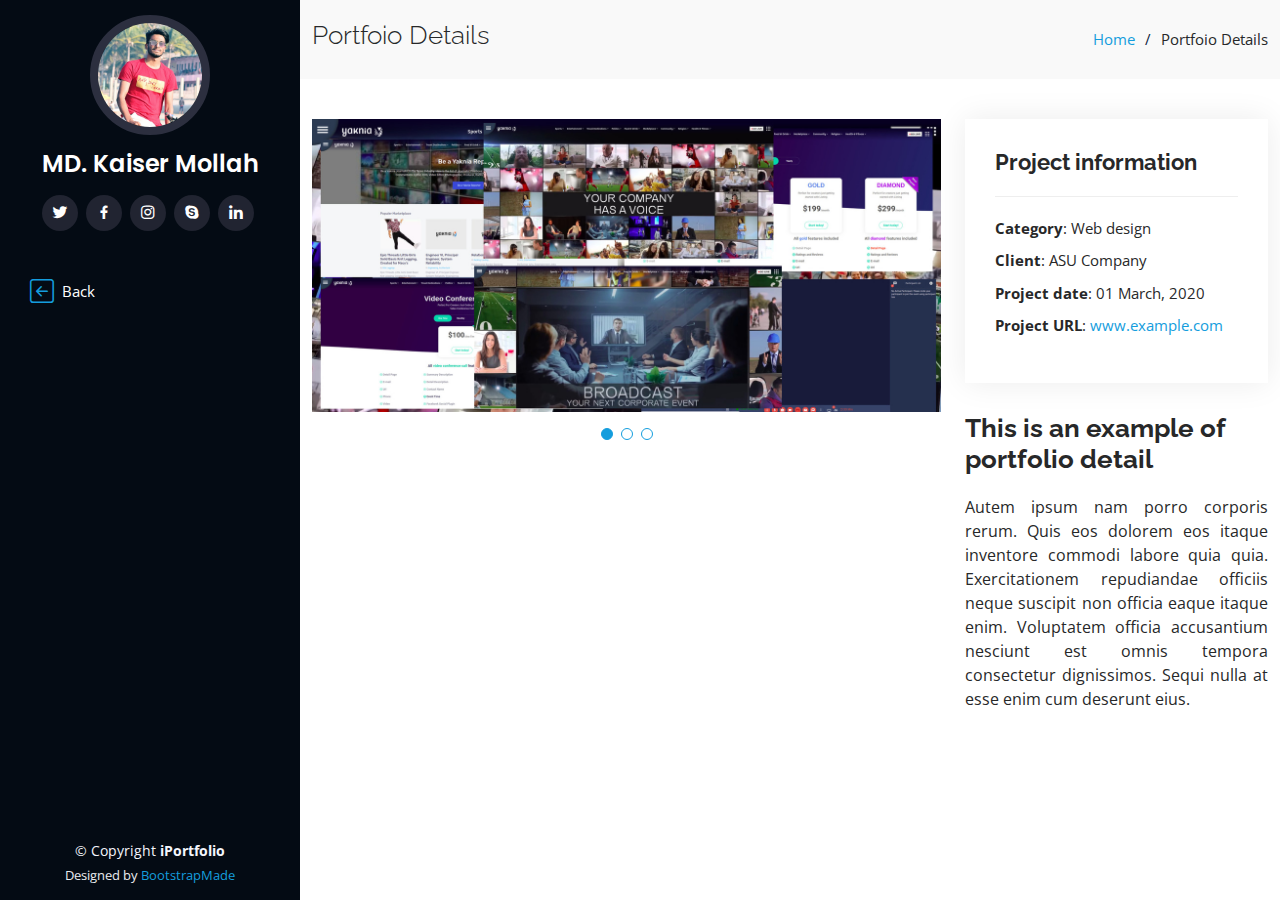
<file: portfolio-details.html>
<!DOCTYPE html>
<html lang="en">

<head>
  <meta charset="utf-8">
  <meta content="width=device-width, initial-scale=1.0" name="viewport">

  <title>Personal Portfolio</title>
  <meta content="" name="description">
  <meta content="" name="keywords">

  <!-- Favicons -->
  <link href="assets/img/favicon.png" rel="icon">
  <link href="assets/img/apple-touch-icon.png" rel="apple-touch-icon">

  <!-- Google Fonts -->
  <link href="https://fonts.googleapis.com/css?family=Open+Sans:300,300i,400,400i,600,600i,700,700i|Raleway:300,300i,400,400i,500,500i,600,600i,700,700i|Poppins:300,300i,400,400i,500,500i,600,600i,700,700i" rel="stylesheet">

  <!-- Vendor CSS Files -->
  <link href="assets/vendor/aos/aos.css" rel="stylesheet">
  <link href="assets/vendor/bootstrap/css/bootstrap.min.css" rel="stylesheet">
  <link href="assets/vendor/bootstrap-icons/bootstrap-icons.css" rel="stylesheet">
  <link href="assets/vendor/boxicons/css/boxicons.min.css" rel="stylesheet">
  <link href="assets/vendor/glightbox/css/glightbox.min.css" rel="stylesheet">
  <link href="assets/vendor/swiper/swiper-bundle.min.css" rel="stylesheet">

  <!-- Template Main CSS File -->
  <link href="assets/css/style.css" rel="stylesheet">

  <!-- =======================================================
  * Template Name: iPortfolio - v3.10.0
  * Template URL: https://bootstrapmade.com/iportfolio-bootstrap-portfolio-websites-template/
  * Author: BootstrapMade.com
  * License: https://bootstrapmade.com/license/
  ======================================================== -->
</head>

<body>

  <!-- ======= Mobile nav toggle button ======= -->
  <i class="bi bi-list mobile-nav-toggle d-xl-none"></i>

  <!-- ======= Header ======= -->
  <header id="header">
    <div class="d-flex flex-column">

      <div class="profile">
        <img src="assets/img/profile-img.jpg" alt="" class="img-fluid rounded-circle">
        <h1 class="text-light"><a href="index.html">MD. Kaiser Mollah</a></h1>
        <div class="social-links mt-3 text-center">
          <a href="https://twitter.com/kaisermollah007" class="twitter"><i class="bx bxl-twitter"></i></a>
          <a href="https://www.facebook.com/mollahkaiser" class="facebook"><i class="bx bxl-facebook"></i></a>
          <a href="https://www.instagram.com/md_kaiser_mollah/" class="instagram"><i class="bx bxl-instagram"></i></a>
          <a href="https://join.skype.com/invite/vhTKS9oxamhc" class="google-plus"><i class="bx bxl-skype"></i></a>
          <a href="https://www.linkedin.com/in/kaiser-mollah-3b9471235/" class="linkedin"><i class="bx bxl-linkedin"></i></a>
        </div>
      </div>

      <nav id="navbar" class="nav-menu navbar">
        <ul>
          <li><a href="index.html" class="nav-link scrollto active"><i class="bi bi-arrow-left-square"></i> <span>Back</span></a></li>
          <!-- <li><a href="#about" class="nav-link scrollto"><i class="bx bx-user"></i> <span>About</span></a></li>
          <li><a href="#resume" class="nav-link scrollto"><i class="bx bx-file-blank"></i> <span>Resume</span></a></li>
          <li><a href="#portfolio" class="nav-link scrollto"><i class="bx bx-book-content"></i> <span>Portfolio</span></a></li>
          <li><a href="#services" class="nav-link scrollto"><i class="bx bx-server"></i> <span>Services</span></a></li>
          <li><a href="#contact" class="nav-link scrollto"><i class="bx bx-envelope"></i> <span>Contact</span></a></li> -->
        </ul>
      </nav><!-- .nav-menu -->
    </div>
  </header><!-- End Header -->

  <main id="main">

    <!-- ======= Breadcrumbs ======= -->
    <section id="breadcrumbs" class="breadcrumbs">
      <div class="container">

        <div class="d-flex justify-content-between align-items-center">
          <h2>Portfoio Details</h2>
          <ol>
            <li><a href="index.html">Home</a></li>
            <li>Portfoio Details</li>
          </ol>
        </div>

      </div>
    </section><!-- End Breadcrumbs -->

    <!-- ======= Portfolio Details Section ======= -->
    <section id="portfolio-details" class="portfolio-details">
      <div class="container">

        <div class="row gy-4">

          <div class="col-lg-8">
            <div class="portfolio-details-slider swiper">
              <div class="swiper-wrapper align-items-center">

                <div class="swiper-slide">
                  <img src="assets/img/portfolio/portfolio-details-1.jpg" alt="">
                </div>

                <div class="swiper-slide">
                  <img src="assets/img/portfolio/portfolio-details-2.jpg" alt="">
                </div>

                <div class="swiper-slide">
                  <img src="assets/img/portfolio/portfolio-details-3.jpg" alt="">
                </div>

              </div>
              <div class="swiper-pagination"></div>
            </div>
          </div>

          <div class="col-lg-4">
            <div class="portfolio-info">
              <h3>Project information</h3>
              <ul>
                <li><strong>Category</strong>: Web design</li>
                <li><strong>Client</strong>: ASU Company</li>
                <li><strong>Project date</strong>: 01 March, 2020</li>
                <li><strong>Project URL</strong>: <a href="#">www.example.com</a></li>
              </ul>
            </div>
            <div class="portfolio-description">
              <h2>This is an example of portfolio detail</h2>
              <p>
                Autem ipsum nam porro corporis rerum. Quis eos dolorem eos itaque inventore commodi labore quia quia. Exercitationem repudiandae officiis neque suscipit non officia eaque itaque enim. Voluptatem officia accusantium nesciunt est omnis tempora consectetur dignissimos. Sequi nulla at esse enim cum deserunt eius.
              </p>
            </div>
          </div>

        </div>

      </div>
    </section><!-- End Portfolio Details Section -->

  </main><!-- End #main -->

  <!-- ======= Footer ======= -->
  <footer id="footer">
    <div class="container">
      <div class="copyright">
        &copy; Copyright <strong><span>iPortfolio</span></strong>
      </div>
      <div class="credits">
        <!-- All the links in the footer should remain intact. -->
        <!-- You can delete the links only if you purchased the pro version. -->
        <!-- Licensing information: https://bootstrapmade.com/license/ -->
        <!-- Purchase the pro version with working PHP/AJAX contact form: https://bootstrapmade.com/iportfolio-bootstrap-portfolio-websites-template/ -->
        Designed by <a href="https://bootstrapmade.com/">BootstrapMade</a>
      </div>
    </div>
  </footer><!-- End  Footer -->

  <a href="#" class="back-to-top d-flex align-items-center justify-content-center"><i class="bi bi-arrow-up-short"></i></a>

  <!-- Vendor JS Files -->
  <script src="assets/vendor/purecounter/purecounter_vanilla.js"></script>
  <script src="assets/vendor/aos/aos.js"></script>
  <script src="assets/vendor/bootstrap/js/bootstrap.bundle.min.js"></script>
  <script src="assets/vendor/glightbox/js/glightbox.min.js"></script>
  <script src="assets/vendor/isotope-layout/isotope.pkgd.min.js"></script>
  <script src="assets/vendor/swiper/swiper-bundle.min.js"></script>
  <script src="assets/vendor/typed.js/typed.min.js"></script>
  <script src="assets/vendor/waypoints/noframework.waypoints.js"></script>
  <script src="assets/vendor/php-email-form/validate.js"></script>

  <!-- Template Main JS File -->
  <script src="assets/js/main.js"></script>

</body>

</html>
</file>
<file: assets/css/style.css>
/**
* Template Name: kPortfolio - v3.10.0
* Template URL: https://bootstrapmade.com/iportfolio-bootstrap-portfolio-websites-template/
* Author: BootstrapMade.com
* License: https://bootstrapmade.com/license/
*/

/*--------------------------------------------------------------
# General
--------------------------------------------------------------*/
body {
  font-family: "Open Sans", sans-serif;
  color: #272829;
}

a {
  color: #149ddd;
  text-decoration: none;
}

a:hover {
  color: #37b3ed;
  text-decoration: none;
}

h1,
h2,
h3,
h4,
h5,
h6 {
  font-family: "Raleway", sans-serif;
}
p{
  text-align: justify;
}
/*--------------------------------------------------------------
# Back to top button
--------------------------------------------------------------*/
.back-to-top {
  position: fixed;
  visibility: hidden;
  opacity: 0;
  right: 15px;
  bottom: 15px;
  z-index: 996;
  background: #149ddd;
  width: 40px;
  height: 40px;
  border-radius: 50px;
  transition: all 0.4s;
}

.back-to-top i {
  font-size: 28px;
  color: #fff;
  line-height: 0;
}

.back-to-top:hover {
  background: #2eafec;
  color: #fff;
}

.back-to-top.active {
  visibility: visible;
  opacity: 1;
}

/*--------------------------------------------------------------
# Header
--------------------------------------------------------------*/
#header {
  position: fixed;
  top: 0;
  left: 0;
  bottom: 0;
  width: 300px;
  transition: all ease-in-out 0.5s;
  z-index: 9997;
  transition: all 0.5s;
  padding: 0 15px;
  background: #040b14;
  overflow-y: auto;
}

#header .profile img {
  margin: 15px auto;
  display: block;
  width: 120px;
  border: 8px solid #2c2f3f;
}

#header .profile h1 {
  font-size: 24px;
  margin: 0;
  padding: 0;
  font-weight: 600;
  -moz-text-align-last: center;
  text-align-last: center;
  font-family: "Poppins", sans-serif;
}

#header .profile h1 a,
#header .profile h1 a:hover {
  color: #fff;
  text-decoration: none;
}

#header .profile .social-links a {
  font-size: 18px;
  display: inline-block;
  background: #212431;
  color: #fff;
  line-height: 1;
  padding: 8px 0;
  margin-right: 4px;
  border-radius: 50%;
  text-align: center;
  width: 36px;
  height: 36px;
  transition: 0.3s;
}

#header .profile .social-links a:hover {
  background: #149ddd;
  color: #fff;
  text-decoration: none;
}

#main {
  margin-left: 300px;
}

@media (max-width: 1199px) {
  #header {
    left: -300px;
  }

  #main {
    margin-left: 0;
  }
}

/*--------------------------------------------------------------
# Navigation Menu
--------------------------------------------------------------*/
/* Desktop Navigation */
.nav-menu {
  padding: 30px 0 0 0;
}

.nav-menu * {
  margin: 0;
  padding: 0;
  list-style: none;
}

.nav-menu>ul>li {
  position: relative;
  white-space: nowrap;
}

.nav-menu a,
.nav-menu a:focus {
  display: flex;
  align-items: center;
  color: #a8a9b4;
  padding: 12px 15px;
  margin-bottom: 8px;
  transition: 0.3s;
  font-size: 15px;
}

.nav-menu a i,
.nav-menu a:focus i {
  font-size: 24px;
  padding-right: 8px;
  color: #6f7180;
}

.nav-menu a:hover,
.nav-menu .active,
.nav-menu .active:focus,
.nav-menu li:hover>a {
  text-decoration: none;
  color: #fff;
}

.nav-menu a:hover i,
.nav-menu .active i,
.nav-menu .active:focus i,
.nav-menu li:hover>a i {
  color: #149ddd;
}

/* Mobile Navigation */
.mobile-nav-toggle {
  position: fixed;
  right: 15px;
  top: 15px;
  z-index: 9998;
  border: 0;
  font-size: 24px;
  transition: all 0.4s;
  outline: none !important;
  background-color: #149ddd;
  color: #fff;
  width: 40px;
  height: 40px;
  display: inline-flex;
  align-items: center;
  justify-content: center;
  line-height: 0;
  border-radius: 50px;
  cursor: pointer;
}

.mobile-nav-active {
  overflow: hidden;
}

.mobile-nav-active #header {
  left: 0;
}

/*--------------------------------------------------------------
# Hero Section
--------------------------------------------------------------*/
#hero {
  width: 100%;
  height: 100vh;
  background: url("../img/hero-bg.jpg") top center;
  background-size: cover;
  background-repeat: no-repeat;
  background-position-x: center;
}

#hero:before {
  content: "";
  background: rgba(5, 13, 24, 0.6);
  position: absolute;
  bottom: 0;
  top: 0;
  left: 0;
  right: 0;
  z-index: 1;
}

#hero .hero-container {
  position: relative;
  z-index: 2;
  min-width: 300px;
}

#hero h1 {
  margin: 0 0 10px 0;
  font-size: 64px;
  font-weight: 700;
  line-height: 56px;
  color: #fff;
}

#hero p {
  color: #fff;
  margin-bottom: 50px;
  font-size: 26px;
  font-family: "Poppins", sans-serif;
}

#hero p span {
  color: #fff;
  padding-bottom: 4px;
  letter-spacing: 1px;
  border-bottom: 3px solid #149ddd;
}

@media (min-width: 1024px) {
  #hero {
    background-attachment: fixed;
  }
}

@media (max-width: 768px) {
  #hero h1 {
    font-size: 28px;
    line-height: 36px;
  }

  #hero h2 {
    font-size: 18px;
    line-height: 24px;
    margin-bottom: 30px;
  }
}

/*--------------------------------------------------------------
# Sections General
--------------------------------------------------------------*/
section {
  padding: 60px 0;
  overflow: hidden;
}

.section-bg {
  background: #f5f8fd;
}

.section-title {
  padding-bottom: 30px;
}

.section-title h2 {
  font-size: 32px;
  font-weight: bold;
  margin-bottom: 20px;
  padding-bottom: 20px;
  position: relative;
  color: #173b6c;
}

.section-title h2::after {
  content: "";
  position: absolute;
  display: block;
  width: 50px;
  height: 3px;
  background: #149ddd;
  bottom: 0;
  left: 0;
}

.section-title p {
  margin-bottom: 0;
}

/*--------------------------------------------------------------
# About
--------------------------------------------------------------*/
.about .content h3 {
  font-weight: 700;
  font-size: 26px;
  color: #173b6c;
}

.about .content ul {
  list-style: none;
  padding: 0;
}

.about .content ul li {
  margin-bottom: 20px;
  display: flex;
  align-items: center;
}

.about .content ul strong {
  margin-right: 10px;
}

.about .content ul i {
  font-size: 16px;
  margin-right: 5px;
  color: #149ddd;
  line-height: 0;
}

.about .content p:last-child {
  margin-bottom: 0;
  text-align: justify;
}

/*--------------------------------------------------------------
# Facts
--------------------------------------------------------------*/
.facts {
  padding-bottom: 30px;
}

.facts .count-box {
  padding: 30px;
  width: 100%;
}

.facts .count-box i {
  display: block;
  font-size: 44px;
  color: #149ddd;
  float: left;
  line-height: 0;
}

.facts .count-box span {
  font-size: 48px;
  line-height: 40px;
  display: block;
  font-weight: 700;
  color: #050d18;
  margin-left: 60px;
}

.facts .count-box p {
  padding: 15px 0 0 0;
  margin: 0 0 0 60px;
  font-family: "Raleway", sans-serif;
  font-size: 14px;
  color: #122f57;
}

.facts .count-box a {
  font-weight: 600;
  display: block;
  margin-top: 20px;
  color: #122f57;
  font-size: 15px;
  font-family: "Poppins", sans-serif;
  transition: ease-in-out 0.3s;
}

.facts .count-box a:hover {
  color: #1f5297;
}

/*--------------------------------------------------------------
# Skills
--------------------------------------------------------------*/
.skills .progress {
  height: 60px;
  display: block;
  background: none;
  border-radius: 0;
}

.skills .progress .skill {
  padding: 0;
  margin: 0 0 6px 0;
  text-transform: uppercase;
  display: block;
  font-weight: 600;
  font-family: "Poppins", sans-serif;
  color: #050d18;
}

.skills .progress .skill .val {
  float: right;
  font-style: normal;
}

.skills .progress-bar-wrap {
  background: #dce8f8;
  height: 10px;
}

.skills .progress-bar {
  width: 1px;
  height: 10px;
  transition: 0.9s;
  background-color: #149ddd;
}

/*--------------------------------------------------------------
# Resume
--------------------------------------------------------------*/
.resume .resume-title {
  font-size: 26px;
  font-weight: 700;
  margin-top: 20px;
  margin-bottom: 20px;
  color: #050d18;
}

.resume .resume-item {
  padding: 0 0 20px 20px;
  margin-top: -2px;
  border-left: 2px solid #1f5297;
  position: relative;
}

.resume .resume-item h4 {
  line-height: 18px;
  font-size: 18px;
  font-weight: 600;
  text-transform: uppercase;
  font-family: "Poppins", sans-serif;
  color: #050d18;
  margin-bottom: 10px;
}

.resume .resume-item h5 {
  font-size: 16px;
  background: #e4edf9;
  padding: 5px 15px;
  display: inline-block;
  font-weight: 600;
  margin-bottom: 10px;
}

.resume .resume-item ul {
  padding-left: 20px;
}

.resume .resume-item ul li {
  padding-bottom: 10px;
}

.resume .resume-item:last-child {
  padding-bottom: 0;
}

.resume .resume-item::before {
  content: "";
  position: absolute;
  width: 16px;
  height: 16px;
  border-radius: 50px;
  left: -9px;
  top: 0;
  background: #fff;
  border: 2px solid #1f5297;
}

/*--------------------------------------------------------------
# Portfolio
--------------------------------------------------------------*/
.portfolio .portfolio-item {
  margin-bottom: 30px;
}

.portfolio #portfolio-flters {
  padding: 0;
  margin: 0 auto 35px auto;
  list-style: none;
  text-align: center;
  background: #fff;
  border-radius: 50px;
  padding: 2px 15px;
}

.portfolio #portfolio-flters li {
  cursor: pointer;
  display: inline-block;
  padding: 10px 15px 8px 15px;
  font-size: 14px;
  font-weight: 600;
  line-height: 1;
  text-transform: uppercase;
  color: #272829;
  margin-bottom: 5px;
  transition: all 0.3s ease-in-out;
}

.portfolio #portfolio-flters li:hover,
.portfolio #portfolio-flters li.filter-active {
  color: #149ddd;
}

.portfolio #portfolio-flters li:last-child {
  margin-right: 0;
}

.portfolio .portfolio-wrap {
  transition: 0.3s;
  position: relative;
  overflow: hidden;
  z-index: 1;
}

.portfolio .portfolio-wrap::before {
  content: "";
  background: rgba(255, 255, 255, 0.5);
  position: absolute;
  left: 0;
  right: 0;
  top: 0;
  bottom: 0;
  transition: all ease-in-out 0.3s;
  z-index: 2;
  opacity: 0;
}

.portfolio .portfolio-wrap .portfolio-links {
  opacity: 1;
  left: 0;
  right: 0;
  bottom: -60px;
  z-index: 3;
  position: absolute;
  transition: all ease-in-out 0.3s;
  display: flex;
  justify-content: center;
}

.portfolio .portfolio-wrap .portfolio-links a {
  color: #fff;
  font-size: 28px;
  text-align: center;
  background: rgba(20, 157, 221, 0.75);
  transition: 0.3s;
  width: 50%;
}

.portfolio .portfolio-wrap .portfolio-links a:hover {
  background: rgba(20, 157, 221, 0.95);
}

.portfolio .portfolio-wrap .portfolio-links a+a {
  border-left: 1px solid #37b3ed;
}

.portfolio .portfolio-wrap:hover::before {
  top: 0;
  left: 0;
  right: 0;
  bottom: 0;
  opacity: 1;
}

.portfolio .portfolio-wrap:hover .portfolio-links {
  opacity: 1;
  bottom: 0;
}

/*--------------------------------------------------------------
# Portfolio Details
--------------------------------------------------------------*/
.portfolio-details {
  padding-top: 40px;
}

.portfolio-details .portfolio-details-slider img {
  width: 100%;
}

.portfolio-details .portfolio-details-slider .swiper-pagination {
  margin-top: 20px;
  position: relative;
}

.portfolio-details .portfolio-details-slider .swiper-pagination .swiper-pagination-bullet {
  width: 12px;
  height: 12px;
  background-color: #fff;
  opacity: 1;
  border: 1px solid #149ddd;
}

.portfolio-details .portfolio-details-slider .swiper-pagination .swiper-pagination-bullet-active {
  background-color: #149ddd;
}

.portfolio-details .portfolio-info {
  padding: 30px;
  box-shadow: 0px 0 30px rgba(5, 13, 24, 0.08);
}

.portfolio-details .portfolio-info h3 {
  font-size: 22px;
  font-weight: 700;
  margin-bottom: 20px;
  padding-bottom: 20px;
  border-bottom: 1px solid #eee;
}

.portfolio-details .portfolio-info ul {
  list-style: none;
  padding: 0;
  font-size: 15px;
}

.portfolio-details .portfolio-info ul li+li {
  margin-top: 10px;
}

.portfolio-details .portfolio-description {
  padding-top: 30px;
}

.portfolio-details .portfolio-description h2 {
  font-size: 26px;
  font-weight: 700;
  margin-bottom: 20px;
}

.portfolio-details .portfolio-description p {
  padding: 0;
}

/*--------------------------------------------------------------
# Services
--------------------------------------------------------------*/
.services .icon-box {
  margin-bottom: 20px;
}

.services .icon {
  float: left;
  display: flex;
  align-items: center;
  justify-content: center;
  width: 54px;
  height: 54px;
  background: #149ddd;
  border-radius: 50%;
  transition: 0.5s;
  border: 1px solid #149ddd;
}

.services .icon i {
  color: #fff;
  font-size: 24px;
  line-height: 0;
}

.services .icon-box:hover .icon {
  background: #fff;
}

.services .icon-box:hover .icon i {
  color: #149ddd;
}

.services .title {
  margin-left: 80px;
  font-weight: 700;
  margin-bottom: 15px;
  font-size: 18px;
}

.services .title a {
  color: #343a40;
}

.services .title a:hover {
  color: #149ddd;
}

.services .description {
  margin-left: 80px;
  line-height: 24px;
  font-size: 14px;
}

/*--------------------------------------------------------------
# Testimonials
--------------------------------------------------------------*/
.testimonials .testimonials-carousel,
.testimonials .testimonials-slider {
  overflow: hidden;
}

.testimonials .testimonial-item {
  box-sizing: content-box;
  text-align: center;
  min-height: 320px;
}

.testimonials .testimonial-item .testimonial-img {
  width: 90px;
  border-radius: 50%;
  margin: 0 auto;
}

.testimonials .testimonial-item h3 {
  font-size: 18px;
  font-weight: bold;
  margin: 10px 0 5px 0;
  color: #111;
}

.testimonials .testimonial-item h4 {
  font-size: 14px;
  color: #999;
  margin: 0;
}

.testimonials .testimonial-item .quote-icon-left,
.testimonials .testimonial-item .quote-icon-right {
  color: #c3e8fa;
  font-size: 26px;
}

.testimonials .testimonial-item .quote-icon-left {
  display: inline-block;
  left: -5px;
  position: relative;
}

.testimonials .testimonial-item .quote-icon-right {
  display: inline-block;
  right: -5px;
  position: relative;
  top: 10px;
}

.testimonials .testimonial-item p {
  font-style: italic;
  margin: 0 15px 15px 15px;
  padding: 20px;
  background: #fff;
  position: relative;
  margin-bottom: 35px;
  border-radius: 6px;
  box-shadow: 0px 2px 15px rgba(0, 0, 0, 0.1);
  min-height: 200px;
}

.testimonials .testimonial-item p::after {
  content: "";
  width: 0;
  height: 0;
  border-top: 20px solid #fff;
  border-right: 20px solid transparent;
  border-left: 20px solid transparent;
  position: absolute;
  bottom: -20px;
  left: calc(50% - 20px);
}

.testimonials .swiper-pagination {
  margin-top: 20px;
  position: relative;
}

.testimonials .swiper-pagination .swiper-pagination-bullet {
  width: 12px;
  height: 12px;
  background-color: #fff;
  opacity: 1;
  border: 1px solid #149ddd;
}

.testimonials .swiper-pagination .swiper-pagination-bullet-active {
  background-color: #149ddd;
}

/*--------------------------------------------------------------
# Contact
--------------------------------------------------------------*/
.contact {
  padding-bottom: 130px;
}

.contact .info {
  padding: 30px;
  background: #fff;
  width: 100%;
  box-shadow: 0 0 24px 0 rgba(0, 0, 0, 0.12);
}

.contact .info i {
  font-size: 20px;
  color: #149ddd;
  float: left;
  width: 44px;
  height: 44px;
  background: #dff3fc;
  display: flex;
  justify-content: center;
  align-items: center;
  border-radius: 50px;
  transition: all 0.3s ease-in-out;
}

.contact .info h4 {
  padding: 0 0 0 60px;
  font-size: 22px;
  font-weight: 600;
  margin-bottom: 5px;
  color: #050d18;
}

.contact .info p {
  padding: 0 0 10px 60px;
  margin-bottom: 20px;
  font-size: 14px;
  color: #173b6c;
}

.contact .info .email p {
  padding-top: 5px;
}

.contact .info .social-links {
  padding-left: 60px;
}

.contact .info .social-links a {
  font-size: 18px;
  display: inline-block;
  background: #333;
  color: #fff;
  line-height: 1;
  padding: 8px 0;
  border-radius: 50%;
  text-align: center;
  width: 36px;
  height: 36px;
  transition: 0.3s;
  margin-right: 10px;
}

.contact .info .social-links a:hover {
  background: #149ddd;
  color: #fff;
}

.contact .info .email:hover i,
.contact .info .address:hover i,
.contact .info .phone:hover i {
  background: #149ddd;
  color: #fff;
}

.contact .php-email-form {
  width: 100%;
  padding: 30px;
  background: #fff;
  box-shadow: 0 0 24px 0 rgba(0, 0, 0, 0.12);
}

.contact .php-email-form .form-group {
  padding-bottom: 8px;
}

.contact .php-email-form .validate {
  display: none;
  color: red;
  margin: 0 0 15px 0;
  font-weight: 400;
  font-size: 13px;
}

.contact .php-email-form .error-message {
  display: none;
  color: #fff;
  background: #ed3c0d;
  text-align: left;
  padding: 15px;
  font-weight: 600;
}

.contact .php-email-form .error-message br+br {
  margin-top: 25px;
}

.contact .php-email-form .sent-message {
  display: none;
  color: #fff;
  background: #18d26e;
  text-align: center;
  padding: 15px;
  font-weight: 600;
}

.contact .php-email-form .loading {
  display: none;
  background: #fff;
  text-align: center;
  padding: 15px;
}

.contact .php-email-form .loading:before {
  content: "";
  display: inline-block;
  border-radius: 50%;
  width: 24px;
  height: 24px;
  margin: 0 10px -6px 0;
  border: 3px solid #18d26e;
  border-top-color: #eee;
  -webkit-animation: animate-loading 1s linear infinite;
  animation: animate-loading 1s linear infinite;
}

.contact .php-email-form .form-group {
  margin-bottom: 15px;
}

.contact .php-email-form label {
  padding-bottom: 8px;
}

.contact .php-email-form input,
.contact .php-email-form textarea {
  border-radius: 0;
  box-shadow: none;
  font-size: 14px;
}

.contact .php-email-form input {
  height: 44px;
}

.contact .php-email-form textarea {
  padding: 10px 15px;
}

.contact .php-email-form button[type=submit] {
  background: #149ddd;
  border: 0;
  padding: 10px 24px;
  color: #fff;
  transition: 0.4s;
  border-radius: 4px;
}

.contact .php-email-form button[type=submit]:hover {
  background: #37b3ed;
}

@-webkit-keyframes animate-loading {
  0% {
    transform: rotate(0deg);
  }

  100% {
    transform: rotate(360deg);
  }
}

@keyframes animate-loading {
  0% {
    transform: rotate(0deg);
  }

  100% {
    transform: rotate(360deg);
  }
}

/*--------------------------------------------------------------
# Breadcrumbs
--------------------------------------------------------------*/
.breadcrumbs {
  padding: 20px 0;
  background: #f9f9f9;
}

.breadcrumbs h2 {
  font-size: 26px;
  font-weight: 300;
}

.breadcrumbs ol {
  display: flex;
  flex-wrap: wrap;
  list-style: none;
  padding: 0;
  margin: 0;
  font-size: 15px;
}

.breadcrumbs ol li+li {
  padding-left: 10px;
}

.breadcrumbs ol li+li::before {
  display: inline-block;
  padding-right: 10px;
  color: #0e2442;
  content: "/";
}

@media (max-width: 768px) {
  .breadcrumbs .d-flex {
    display: block !important;
  }

  .breadcrumbs ol {
    display: block;
  }

  .breadcrumbs ol li {
    display: inline-block;
  }
}

/*--------------------------------------------------------------
# Footer
--------------------------------------------------------------*/
#footer {
  padding: 15px;
  color: #f4f6fd;
  font-size: 14px;
  position: fixed;
  left: 0;
  bottom: 0;
  width: 300px;
  z-index: 9999;
  background: #040b14;
}

#footer .copyright {
  text-align: center;
}

#footer .credits {
  padding-top: 5px;
  text-align: center;
  font-size: 13px;
  color: #eaebf0;
}

@media (max-width: 1199px) {
  #footer {
    position: static;
    width: auto;
    padding-right: 20px 15px;
  }
}
</file>
